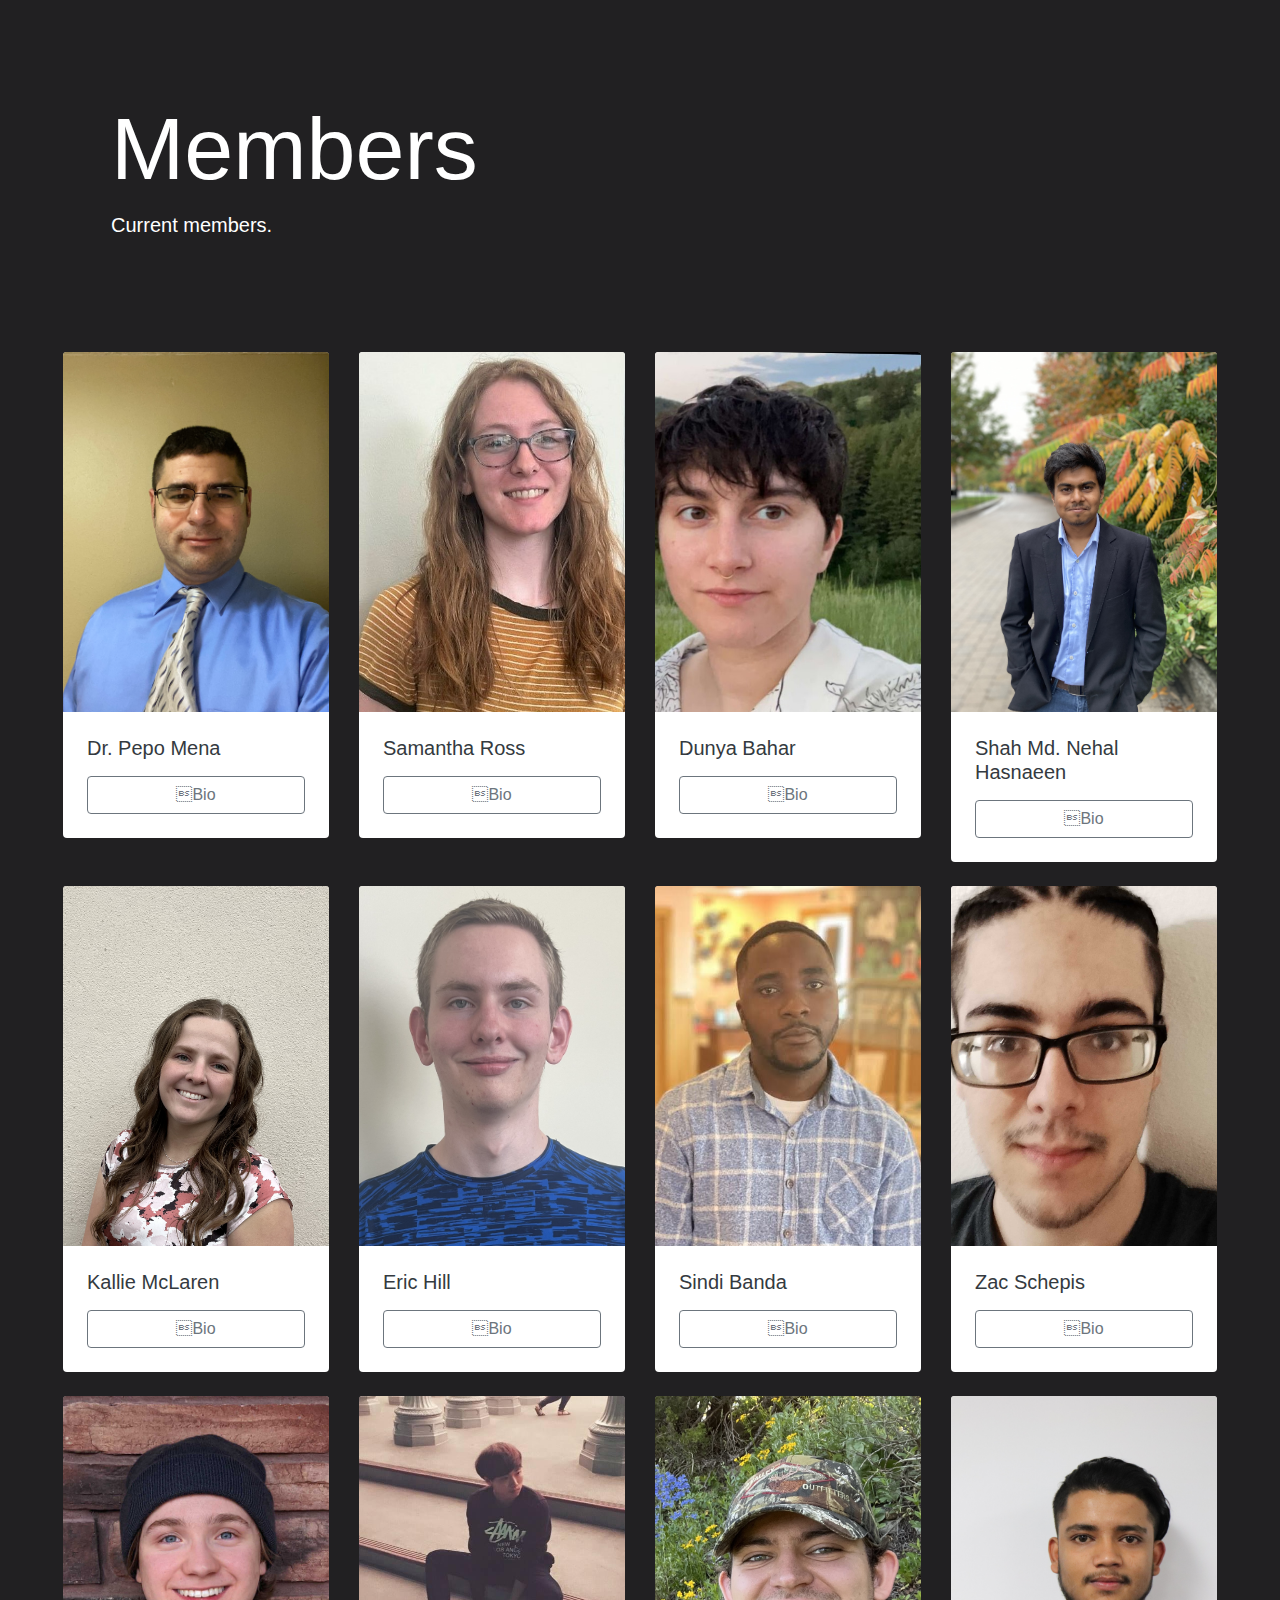
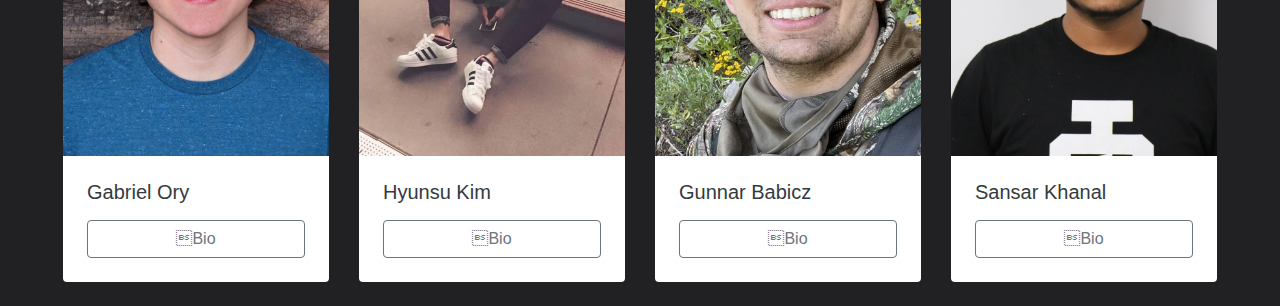
<file: team.html>
<!DOCTYPE html>
<html lang="en">
  <head>
    <meta charset="utf-8" />
    <meta name="viewport" content="width=device-width, initial-scale=1" />
    <title>CEADS</title>
    <!-- Bootstrap CSS -->
    <link
      rel="stylesheet"
      href="https://cdn.jsdelivr.net/npm/bootstrap@4.0.0/dist/css/bootstrap.min.css"
      integrity="sha384-Gn5384xqQ1aoWXA+058RXPxPg6fy4IWvTNh0E263XmFcJlSAwiGgFAW/dAiS6JXm"
      crossorigin="anonymous"
    />

    <link href="./css/team.css" rel="stylesheet" />
  </head>
  <body>
    <!-- Optional JavaScript -->
    <!-- jQuery first, then Popper.js, then Bootstrap JS -->
    <script
      src="https://code.jquery.com/jquery-3.2.1.slim.min.js"
      integrity="sha384-KJ3o2DKtIkvYIK3UENzmM7KCkRr/rE9/Qpg6aAZGJwFDMVNA/GpGFF93hXpG5KkN"
      crossorigin="anonymous"
    ></script>
    <script
      src="https://cdn.jsdelivr.net/npm/popper.js@1.12.9/dist/umd/popper.min.js"
      integrity="sha384-ApNbgh9B+Y1QKtv3Rn7W3mgPxhU9K/ScQsAP7hUibX39j7fakFPskvXusvfa0b4Q"
      crossorigin="anonymous"
    ></script>
    <script
      src="https://cdn.jsdelivr.net/npm/bootstrap@4.0.0/dist/js/bootstrap.min.js"
      integrity="sha384-JZR6Spejh4U02d8jOt6vLEHfe/JQGiRRSQQxSfFWpi1MquVdAyjUar5+76PVCmYl"
      crossorigin="anonymous"
    ></script>
    <script src="./css/team.js"></script>

    <div class="container-fluid">
      <div class="px-lg-5">
        <!-- For demo purpose -->
        <div class="row py-5">
          <div class="col-lg-12 mx-auto">
            <div class="text-white p-5 shadow-sm rounded banner">
              <h1 class="display-2">Members</h1>
              <p class="lead">Current members.</p>
            </div>
          </div>
        </div>
        <!-- End -->

        <div class="row">
          <!-- Gallery item -->
          <div class="col-xl-3 col-lg-4 col-md-6 mb-4">
            <div class="bg-white rounded shadow-sm">
              <img
                src="./public/pepo.jpeg"
                alt=""
                class="img-fluid card-img-top"
              />
              <div class="p-4">
                <h5><a href="#" class="text-dark">Dr. Pepo Mena</a></h5>

                <p class="small text-muted mb-0"></p>

                <!-- Modal Start -->
                <div
                  class="modal fade"
                  id="pepo"
                  tabindex="-1"
                  role="dialog"
                  aria-labelledby="exampleModalLabel"
                  aria-hidden="true"
                >
                  <div class="modal-dialog" role="document">
                    <div class="modal-content">
                      <div class="modal-header">
                        <button
                          type="button"
                          class="close"
                          data-dismiss="modal"
                          aria-hidden="true"
                        ></button>
                        <h5 class="modal-title" id="exampleModalLabel">Pepo</h5>
                        <button
                          type="button"
                          class="close"
                          data-dismiss="modal"
                          aria-label="Close"
                        >
                          <span aria-hidden="true">&times;</span>
                        </button>
                      </div>
                      <img
                        src="./public/pepo.jpeg"
                        alt=""
                        class="img-fluid card-img-top"
                      />
                      <div class="modal-body">
                        Dr. Mena is a current post-doc with CEADS and has been a
                        CEADS member since 2018. He completed both a M.S. in
                        Nuclear Engineering and a PhD. in Applied Science &
                        Engineering while working in CEADS. His research
                        includes data science applications for operations
                        management and nuclear science. He is currently teaching
                        at Idaho State University in both management and
                        computer science as well as performing research in
                        nuclear cyber security as a postdoc.
                      </div>
                      <div class="modal-footer">
                        <button
                          type="button"
                          class="btn btn-secondary"
                          data-dismiss="modal"
                        >
                          Close
                        </button>
                      </div>
                    </div>
                  </div>
                </div>
                <!-- Modal End -->

                <button
                  type="button"
                  data-toggle="modal"
                  data-target="#pepo"
                  class="btn mt-3 mb-2 mb-md-0 btn-outline-secondary btn-block"
                >
                  Bio
                </button>
              </div>
            </div>
          </div>
          <!-- End -->

          <!-- Gallery item -->
          <div class="col-xl-3 col-lg-4 col-md-6 mb-4">
            <div class="bg-white rounded shadow-sm">
              <img
                src="./public/samantha.jpeg"
                alt=""
                class="img-fluid card-img-top"
              />
              <div class="p-4">
                <h5><a href="#" class="text-dark">Samantha Ross </a></h5>
                <p class="small text-muted mb-0"></p>
                <!-- Modal Start -->
                <div
                  class="modal fade"
                  id="sam"
                  tabindex="-1"
                  role="dialog"
                  aria-labelledby="exampleModalLabel"
                  aria-hidden="true"
                >
                  <div class="modal-dialog" role="document">
                    <div class="modal-content">
                      <div class="modal-header">
                        <button
                          type="button"
                          class="close"
                          data-dismiss="modal"
                          aria-hidden="true"
                        ></button>
                        <h5 class="modal-title" id="exampleModalLabel">
                          Samantha Ross
                        </h5>
                        <button
                          type="button"
                          class="close"
                          data-dismiss="modal"
                          aria-label="Close"
                        >
                          <span aria-hidden="true">&times;</span>
                        </button>
                      </div>
                      <img
                        src="./public/samantha.jpeg"
                        alt=""
                        class="img-fluid card-img-top"
                      />
                      <div class="modal-body">
                        Samantha Ross joined CEADS November of 2022. She is a
                        current graduate student in Idaho State University’s
                        Computer Science program. She graduated with her
                        Bachelor’s of Science in Computer Science from Idaho
                        State University. Samantha’s CEADS research involves the
                        security of machine learning models, currently focusing
                        on inference attacks utilizing automated machine
                        learning.
                      </div>
                      <div class="modal-footer">
                        <button
                          type="button"
                          class="btn btn-secondary"
                          data-dismiss="modal"
                        >
                          Close
                        </button>
                      </div>
                    </div>
                  </div>
                </div>
                <!-- Modal End -->

                <button
                  type="button"
                  data-toggle="modal"
                  data-target="#sam"
                  class="btn mt-3 mb-2 mb-md-0 btn-outline-secondary btn-block"
                >
                  Bio
                </button>
              </div>
            </div>
          </div>
          <!-- End -->

          <!-- Gallery item -->
          <div class="col-xl-3 col-lg-4 col-md-6 mb-4">
            <div class="bg-white rounded shadow-sm">
              <img
                src="./public/Dunya.jpeg"
                alt=""
                class="img-fluid card-img-top"
              />
              <div class="p-4">
                <h5><a href="#" class="text-dark">Dunya Bahar </a></h5>
                <p class="small text-muted mb-0"></p>
                <!-- Modal Start -->
                <div
                  class="modal fade"
                  id="dunya"
                  tabindex="-1"
                  role="dialog"
                  aria-labelledby="exampleModalLabel"
                  aria-hidden="true"
                >
                  <div class="modal-dialog" role="document">
                    <div class="modal-content">
                      <div class="modal-header">
                        <button
                          type="button"
                          class="close"
                          data-dismiss="modal"
                          aria-hidden="true"
                        ></button>
                        <h5 class="modal-title" id="exampleModalLabel">
                          Dunya Bahar
                        </h5>
                        <button
                          type="button"
                          class="close"
                          data-dismiss="modal"
                          aria-label="Close"
                        >
                          <span aria-hidden="true">&times;</span>
                        </button>
                      </div>
                      <img
                        src="./public/Dunya.jpeg"
                        alt=""
                        class="img-fluid card-img-top"
                      />
                      <div class="modal-body">
                        Dunya is currently a researcher in the CEADS Cyber
                        Nuclear Machine Learning group. They are set to graduate
                        from ISU with an MS in Computer Science in May of 2024
                        and will pursue a career in AI/ML engineering.
                      </div>
                      <div class="modal-footer">
                        <button
                          type="button"
                          class="btn btn-secondary"
                          data-dismiss="modal"
                        >
                          Close
                        </button>
                      </div>
                    </div>
                  </div>
                </div>
                <!-- Modal End -->

                <button
                  type="button"
                  data-toggle="modal"
                  data-target="#dunya"
                  class="btn mt-3 mb-2 mb-md-0 btn-outline-secondary btn-block"
                >
                  Bio
                </button>
              </div>
            </div>
          </div>
          <!-- End -->

          <!-- Gallery item -->
          <div class="col-xl-3 col-lg-4 col-md-6 mb-4">
            <div class="bg-white rounded shadow-sm">
              <img
                src="./public/shah.jpeg"
                alt=""
                class="img-fluid card-img-top"
              />
              <div class="p-4">
                <h5>
                  <a href="#" class="text-dark">Shah Md. Nehal Hasnaeen </a>
                </h5>
                <p class="small text-muted mb-0"></p>
                <!-- Modal Start -->
                <div
                  class="modal fade"
                  id="Hasnaeen"
                  tabindex="-1"
                  role="dialog"
                  aria-labelledby="exampleModalLabel"
                  aria-hidden="true"
                >
                  <div class="modal-dialog" role="document">
                    <div class="modal-content">
                      <div class="modal-header">
                        <button
                          type="button"
                          class="close"
                          data-dismiss="modal"
                          aria-hidden="true"
                        ></button>
                        <h5 class="modal-title" id="exampleModalLabel">
                          Shah Md. Nehal Hasnaeen
                        </h5>
                        <button
                          type="button"
                          class="close"
                          data-dismiss="modal"
                          aria-label="Close"
                        >
                          <span aria-hidden="true">&times;</span>
                        </button>
                      </div>
                      <img
                        src="./public/shah.jpeg"
                        alt=""
                        class="img-fluid card-img-top"
                      />
                      <div class="modal-body">
                        Hasnaeen is working with CEADS as a part of the Cyber
                        Nuclear Research team starting summer 2023. His research
                        interests include exploring the implementation of ML in
                        electromagnetic signal analysis and cyber security. He
                        will graduate with a Masters in Electrical and Computer
                        Engineering at Idaho State University this summer and
                        will start pursuing a PhD in Data Science from the
                        University of Tennessee Knoxville on a graduate
                        fellowship awarded by the Oak Ridge National Laboratory
                        starting this fall. He has worked on refrigerated
                        warehouse power optimization schemes and ultra-high
                        frequency RFID electromagnetic fingerprinting using tree
                        models.
                      </div>
                      <div class="modal-footer">
                        <button
                          type="button"
                          class="btn btn-secondary"
                          data-dismiss="modal"
                        >
                          Close
                        </button>
                      </div>
                    </div>
                  </div>
                </div>
                <!-- Modal End -->

                <button
                  type="button"
                  data-toggle="modal"
                  data-target="#Hasnaeen"
                  class="btn mt-3 mb-2 mb-md-0 btn-outline-secondary btn-block"
                >
                  Bio
                </button>
              </div>
            </div>
          </div>
          <!-- End -->

          <!-- Gallery item -->
          <div class="col-xl-3 col-lg-4 col-md-6 mb-4">
            <div class="bg-white rounded shadow-sm">
              <img
                src="./public/McLaren.jpeg"
                alt=""
                class="img-fluid card-img-top"
              />
              <div class="p-4">
                <h5>
                  <a href="#" class="text-dark">Kallie McLaren </a>
                </h5>
                <p class="small text-muted mb-0"></p>
                <!-- Modal Start -->
                <div
                  class="modal fade"
                  id="McLaren"
                  tabindex="-1"
                  role="dialog"
                  aria-labelledby="exampleModalLabel"
                  aria-hidden="true"
                >
                  <div class="modal-dialog" role="document">
                    <div class="modal-content">
                      <div class="modal-header">
                        <button
                          type="button"
                          class="close"
                          data-dismiss="modal"
                          aria-hidden="true"
                        ></button>
                        <h5 class="modal-title" id="exampleModalLabel">
                          Kallie McLaren
                        </h5>
                        <button
                          type="button"
                          class="close"
                          data-dismiss="modal"
                          aria-label="Close"
                        >
                          <span aria-hidden="true">&times;</span>
                        </button>
                      </div>
                      <img
                        src="./public/McLaren.jpeg"
                        alt=""
                        class="img-fluid card-img-top"
                      />
                      <div class="modal-body">
                        Kallie is currently an undergraduate enrolled at Idaho
                        State University. She is a senior and is dual majoring
                        in Applied Mathematics and Statistics as well as
                        obtaining a minor in Computer Science. She is currently
                        planning to pursue a career in data science and/or
                        cybersecurity. Her internships in CEADS have been the
                        EXAsmr project as well as Nuclear Cybersecurity.
                      </div>
                      <div class="modal-footer">
                        <button
                          type="button"
                          class="btn btn-secondary"
                          data-dismiss="modal"
                        >
                          Close
                        </button>
                      </div>
                    </div>
                  </div>
                </div>
                <!-- Modal End -->

                <button
                  type="button"
                  data-toggle="modal"
                  data-target="#McLaren"
                  class="btn mt-3 mb-2 mb-md-0 btn-outline-secondary btn-block"
                >
                  Bio
                </button>
              </div>
            </div>
          </div>
          <!-- End -->

          <!-- Gallery item -->
          <div class="col-xl-3 col-lg-4 col-md-6 mb-4">
            <div class="bg-white rounded shadow-sm">
              <img
                src="./public/Hill.jpeg"
                alt=""
                class="img-fluid card-img-top"
              />
              <div class="p-4">
                <h5>
                  <a href="#" class="text-dark">Eric Hill </a>
                </h5>
                <p class="small text-muted mb-0"></p>
                <!-- Modal Start -->
                <div
                  class="modal fade"
                  id="Hill"
                  tabindex="-1"
                  role="dialog"
                  aria-labelledby="exampleModalLabel"
                  aria-hidden="true"
                >
                  <div class="modal-dialog" role="document">
                    <div class="modal-content">
                      <div class="modal-header">
                        <button
                          type="button"
                          class="close"
                          data-dismiss="modal"
                          aria-hidden="true"
                        ></button>
                        <h5 class="modal-title" id="exampleModalLabel">
                          Eric Hill
                        </h5>
                        <button
                          type="button"
                          class="close"
                          data-dismiss="modal"
                          aria-label="Close"
                        >
                          <span aria-hidden="true">&times;</span>
                        </button>
                      </div>
                      <img
                        src="./public/Hill.jpeg"
                        alt=""
                        class="img-fluid card-img-top"
                      />
                      <div class="modal-body">
                        Eric Hill is an undergraduate at Idaho State University.
                        He is a senior in the Mechanical Engineering program,
                        and is also pursuing a Computer Science minor and a Math
                        minor. He is working on the CEADS cyber nuke AI project.
                        He is interested in furthering his knowledge of both
                        engineering and computer science.
                      </div>
                      <div class="modal-footer">
                        <button
                          type="button"
                          class="btn btn-secondary"
                          data-dismiss="modal"
                        >
                          Close
                        </button>
                      </div>
                    </div>
                  </div>
                </div>
                <!-- Modal End -->

                <button
                  type="button"
                  data-toggle="modal"
                  data-target="#Hill"
                  class="btn mt-3 mb-2 mb-md-0 btn-outline-secondary btn-block"
                >
                  Bio
                </button>
              </div>
            </div>
          </div>
          <!-- End -->

          <!-- Gallery item -->
          <div class="col-xl-3 col-lg-4 col-md-6 mb-4">
            <div class="bg-white rounded shadow-sm">
              <img
                src="./public/Banda.jpeg"
                alt=""
                class="img-fluid card-img-top"
              />
              <div class="p-4">
                <h5>
                  <a href="#" class="text-dark">Sindi Banda </a>
                </h5>
                <p class="small text-muted mb-0"></p>
                <!-- Modal Start -->
                <div
                  class="modal fade"
                  id="sindi"
                  tabindex="-1"
                  role="dialog"
                  aria-labelledby="exampleModalLabel"
                  aria-hidden="true"
                >
                  <div class="modal-dialog" role="document">
                    <div class="modal-content">
                      <div class="modal-header">
                        <button
                          type="button"
                          class="close"
                          data-dismiss="modal"
                          aria-hidden="true"
                        ></button>
                        <h5 class="modal-title" id="exampleModalLabel">
                          Sindi Banda
                        </h5>
                        <button
                          type="button"
                          class="close"
                          data-dismiss="modal"
                          aria-label="Close"
                        >
                          <span aria-hidden="true">&times;</span>
                        </button>
                      </div>
                      <img
                        src="./public/Banda.jpeg"
                        alt=""
                        class="img-fluid card-img-top"
                      />
                      <div class="modal-body">
                        Sindi is a senior at Idaho State University, majoring in
                        Business Informatics. Alongside his studies, he has also
                        worked as an AR/VR developer in the Department of
                        Science and Civil Engineering at Idaho State University
                        as a career path intern. This summer, he will be joining
                        the CEADS team as a research intern, focusing on Cyber
                        Nuclear Machine Learning.
                      </div>
                      <div class="modal-footer">
                        <button
                          type="button"
                          class="btn btn-secondary"
                          data-dismiss="modal"
                        >
                          Close
                        </button>
                      </div>
                    </div>
                  </div>
                </div>
                <!-- Modal End -->

                <button
                  type="button"
                  data-toggle="modal"
                  data-target="#sindi"
                  class="btn mt-3 mb-2 mb-md-0 btn-outline-secondary btn-block"
                >
                  Bio
                </button>
              </div>
            </div>
          </div>
          <!-- End -->

          <!-- Gallery item -->
          <div class="col-xl-3 col-lg-4 col-md-6 mb-4">
            <div class="bg-white rounded shadow-sm">
              <img
                src="./public/Zac.jpeg"
                alt=""
                class="img-fluid card-img-top"
              />
              <div class="p-4">
                <h5>
                  <a href="#" class="text-dark">Zac Schepis </a>
                </h5>
                <p class="small text-muted mb-0"></p>
                <!-- Modal Start -->
                <div
                  class="modal fade"
                  id="Zac"
                  tabindex="-1"
                  role="dialog"
                  aria-labelledby="exampleModalLabel"
                  aria-hidden="true"
                >
                  <div class="modal-dialog" role="document">
                    <div class="modal-content">
                      <div class="modal-header">
                        <button
                          type="button"
                          class="close"
                          data-dismiss="modal"
                          aria-hidden="true"
                        ></button>
                        <h5 class="modal-title" id="exampleModalLabel">
                          Zac Schepis
                        </h5>
                        <button
                          type="button"
                          class="close"
                          data-dismiss="modal"
                          aria-label="Close"
                        >
                          <span aria-hidden="true">&times;</span>
                        </button>
                      </div>
                      <img
                        src="./public/Zac.jpeg"
                        alt=""
                        class="img-fluid card-img-top"
                      />
                      <div class="modal-body">
                        Zac at the time of writing this, is an undergraduate
                        student at ISU. He is majoring in Computer Science and
                        is working on a cyber security certificate on the side.
                      </div>
                      <div class="modal-footer">
                        <button
                          type="button"
                          class="btn btn-secondary"
                          data-dismiss="modal"
                        >
                          Close
                        </button>
                      </div>
                    </div>
                  </div>
                </div>
                <!-- Modal End -->

                <button
                  type="button"
                  data-toggle="modal"
                  data-target="#Zac"
                  class="btn mt-3 mb-2 mb-md-0 btn-outline-secondary btn-block"
                >
                  Bio
                </button>
              </div>
            </div>
          </div>
          <!-- End -->

          <!-- Gallery item -->
          <div class="col-xl-3 col-lg-4 col-md-6 mb-4">
            <div class="bg-white rounded shadow-sm">
              <img
                src="./public/Gabriel.jpeg"
                alt=""
                class="img-fluid card-img-top"
              />
              <div class="p-4">
                <h5>
                  <a href="#" class="text-dark">Gabriel Ory </a>
                </h5>
                <p class="small text-muted mb-0"></p>
                <!-- Modal Start -->
                <div
                  class="modal fade"
                  id="Gabriel"
                  tabindex="-1"
                  role="dialog"
                  aria-labelledby="exampleModalLabel"
                  aria-hidden="true"
                >
                  <div class="modal-dialog" role="document">
                    <div class="modal-content">
                      <div class="modal-header">
                        <button
                          type="button"
                          class="close"
                          data-dismiss="modal"
                          aria-hidden="true"
                        ></button>
                        <h5 class="modal-title" id="exampleModalLabel">
                          Gabriel Ory
                        </h5>
                        <button
                          type="button"
                          class="close"
                          data-dismiss="modal"
                          aria-label="Close"
                        >
                          <span aria-hidden="true">&times;</span>
                        </button>
                      </div>
                      <img
                        src="./public/Gabriel.jpeg"
                        alt=""
                        class="img-fluid card-img-top"
                      />
                      <div class="modal-body">
                        Gabriel is an undergraduate student at Idaho State
                        University majoring in Computer Science and minoring in
                        Applied Mathematics. He is a sophomore who joined CEADS
                        on the Cyber Nuclear Machine Learning project in the
                        summer of 2023. Additionally, he has been a math tutor
                        at ISU since the spring of 2022, with experience
                        tutoring in the TAP Center and for the START and Adult
                        Education programs. In the future, he hopes to pursue a
                        career in data science or game development.
                      </div>
                      <div class="modal-footer">
                        <button
                          type="button"
                          class="btn btn-secondary"
                          data-dismiss="modal"
                        >
                          Close
                        </button>
                      </div>
                    </div>
                  </div>
                </div>
                <!-- Modal End -->

                <button
                  type="button"
                  data-toggle="modal"
                  data-target="#Gabriel"
                  class="btn mt-3 mb-2 mb-md-0 btn-outline-secondary btn-block"
                >
                  Bio
                </button>
              </div>
            </div>
          </div>
          <!-- End -->

          <!-- Gallery item -->
          <div class="col-xl-3 col-lg-4 col-md-6 mb-4">
            <div class="bg-white rounded shadow-sm">
              <img
                src="./public/Kim.jpeg"
                alt=""
                class="img-fluid card-img-top"
              />
              <div class="p-4">
                <h5>
                  <a href="#" class="text-dark">Hyunsu Kim </a>
                </h5>
                <p class="small text-muted mb-0"></p>
                <!-- Modal Start -->
                <div
                  class="modal fade"
                  id="Kim"
                  tabindex="-1"
                  role="dialog"
                  aria-labelledby="exampleModalLabel"
                  aria-hidden="true"
                >
                  <div class="modal-dialog" role="document">
                    <div class="modal-content">
                      <div class="modal-header">
                        <button
                          type="button"
                          class="close"
                          data-dismiss="modal"
                          aria-hidden="true"
                        ></button>
                        <h5 class="modal-title" id="exampleModalLabel">
                          Hyunsu Kim
                        </h5>
                        <button
                          type="button"
                          class="close"
                          data-dismiss="modal"
                          aria-label="Close"
                        >
                          <span aria-hidden="true">&times;</span>
                        </button>
                      </div>
                      <img
                        src="./public/Kim.jpeg"
                        alt=""
                        class="img-fluid card-img-top"
                      />
                      <div class="modal-body">
                        Hyunsu Kim is an undergraduate student at Idaho State
                        University. He is majoring in computer science and
                        senior. He is doing an internship at CEADS as a member
                        of the Cyber Nuclear Machine Learning team.
                      </div>
                      <div class="modal-footer">
                        <button
                          type="button"
                          class="btn btn-secondary"
                          data-dismiss="modal"
                        >
                          Close
                        </button>
                      </div>
                    </div>
                  </div>
                </div>
                <!-- Modal End -->

                <button
                  type="button"
                  data-toggle="modal"
                  data-target="#Kim"
                  class="btn mt-3 mb-2 mb-md-0 btn-outline-secondary btn-block"
                >
                  Bio
                </button>
              </div>
            </div>
          </div>
          <!-- End -->

          <!-- Gallery item -->
          <div class="col-xl-3 col-lg-4 col-md-6 mb-4">
            <div class="bg-white rounded shadow-sm">
              <img
                src="./public/Gunnar.jpeg"
                alt=""
                class="img-fluid card-img-top"
              />
              <div class="p-4">
                <h5>
                  <a href="#" class="text-dark">Gunnar Babicz </a>
                </h5>
                <p class="small text-muted mb-0"></p>
                <!-- Modal Start -->
                <div
                  class="modal fade"
                  id="Gunnar                  "
                  tabindex="-1"
                  role="dialog"
                  aria-labelledby="exampleModalLabel"
                  aria-hidden="true"
                >
                  <div class="modal-dialog" role="document">
                    <div class="modal-content">
                      <div class="modal-header">
                        <button
                          type="button"
                          class="close"
                          data-dismiss="modal"
                          aria-hidden="true"
                        ></button>
                        <h5 class="modal-title" id="exampleModalLabel">
                          Gunnar Babicz
                        </h5>
                        <button
                          type="button"
                          class="close"
                          data-dismiss="modal"
                          aria-label="Close"
                        >
                          <span aria-hidden="true">&times;</span>
                        </button>
                      </div>
                      <img
                        src="./public/Gunnar.jpeg"
                        alt=""
                        class="img-fluid card-img-top"
                      />
                      <div class="modal-body">
                        Gunnar is an undergraduate student in Computer Science.
                        He is currently working on the Nuclear Cybersecurity
                        project..
                      </div>
                      <div class="modal-footer">
                        <button
                          type="button"
                          class="btn btn-secondary"
                          data-dismiss="modal"
                        >
                          Close
                        </button>
                      </div>
                    </div>
                  </div>
                </div>
                <!-- Modal End -->

                <button
                  type="button"
                  data-toggle="modal"
                  data-target="#Gunnar                  "
                  class="btn mt-3 mb-2 mb-md-0 btn-outline-secondary btn-block"
                >
                  Bio
                </button>
              </div>
            </div>
          </div>
          <!-- End -->

          <!-- Gallery item -->
          <div class="col-xl-3 col-lg-4 col-md-6 mb-4">
            <div class="bg-white rounded shadow-sm">
              <img
                src="./public/Khanal.jpeg"
                alt=""
                class="img-fluid card-img-top"
              />
              <div class="p-4">
                <h5>
                  <a href="#" class="text-dark">Sansar Khanal </a>
                </h5>
                <p class="small text-muted mb-0"></p>
                <!-- Modal Start -->
                <div
                  class="modal fade"
                  id="Sansar                  "
                  tabindex="-1"
                  role="dialog"
                  aria-labelledby="exampleModalLabel"
                  aria-hidden="true"
                >
                  <div class="modal-dialog" role="document">
                    <div class="modal-content">
                      <div class="modal-header">
                        <button
                          type="button"
                          class="close"
                          data-dismiss="modal"
                          aria-hidden="true"
                        ></button>
                        <h5 class="modal-title" id="exampleModalLabel">
                          Sansar Khanal
                        </h5>
                        <button
                          type="button"
                          class="close"
                          data-dismiss="modal"
                          aria-label="Close"
                        >
                          <span aria-hidden="true">&times;</span>
                        </button>
                      </div>
                      <img
                        src="./public/Khanal.jpeg"
                        alt=""
                        class="img-fluid card-img-top"
                      />
                      <div class="modal-body">
                        My name is Sansar Kharal. I am from Nepal. I am majoring
                        in Computer Science at Idaho State University. I am in
                        my junior year right now. I am currently working on the
                        Cyber Nuclear Project this summer as an Intern for Dr.
                        Kerby and Dr. Mena. Right now. I am planning to pursue
                        my future career in Software Design or Artificial
                        Intelligence.
                      </div>
                      <div class="modal-footer">
                        <button
                          type="button"
                          class="btn btn-secondary"
                          data-dismiss="modal"
                        >
                          Close
                        </button>
                      </div>
                    </div>
                  </div>
                </div>
                <!-- Modal End -->

                <button
                  type="button"
                  data-toggle="modal"
                  data-target="#Sansar                  "
                  class="btn mt-3 mb-2 mb-md-0 btn-outline-secondary btn-block"
                >
                  Bio
                </button>
              </div>
            </div>
          </div>
          <!-- End -->
        </div>
      </div>
    </div>
  </body>
</html>
</file>
<file: css/team.css>
body {
  background-color: #212022;
  height: 100vh;
}

/* .banner {
  background: #a770ef;
  background: -webkit-linear-gradient(to right, #a770ef, #cf8bf3, #fdb99b);
  background: linear-gradient(to right, #a770ef, #cf8bf3, #fdb99b);
} */

.card-img-top {
  width: 100%;
  height: 40vh;
  object-fit: cover;
}

.detailInfo {
}

.text-block {
  /* height: 195px; */
  line-height: 1.4em;
  overflow: hidden;
  text-overflow: ellipsis;
  display: -webkit-box;
  -webkit-line-clamp: 10;
  -webkit-box-orient: vertical;
}

.text-block2 {
  /* height: 195px; */
  line-height: 1.4em;
  overflow: hidden;
  text-overflow: ellipsis;
  display: -webkit-box;
  -webkit-line-clamp: 20;
  -webkit-box-orient: vertical;
}

.hide {
  display: none;
}
</file>
